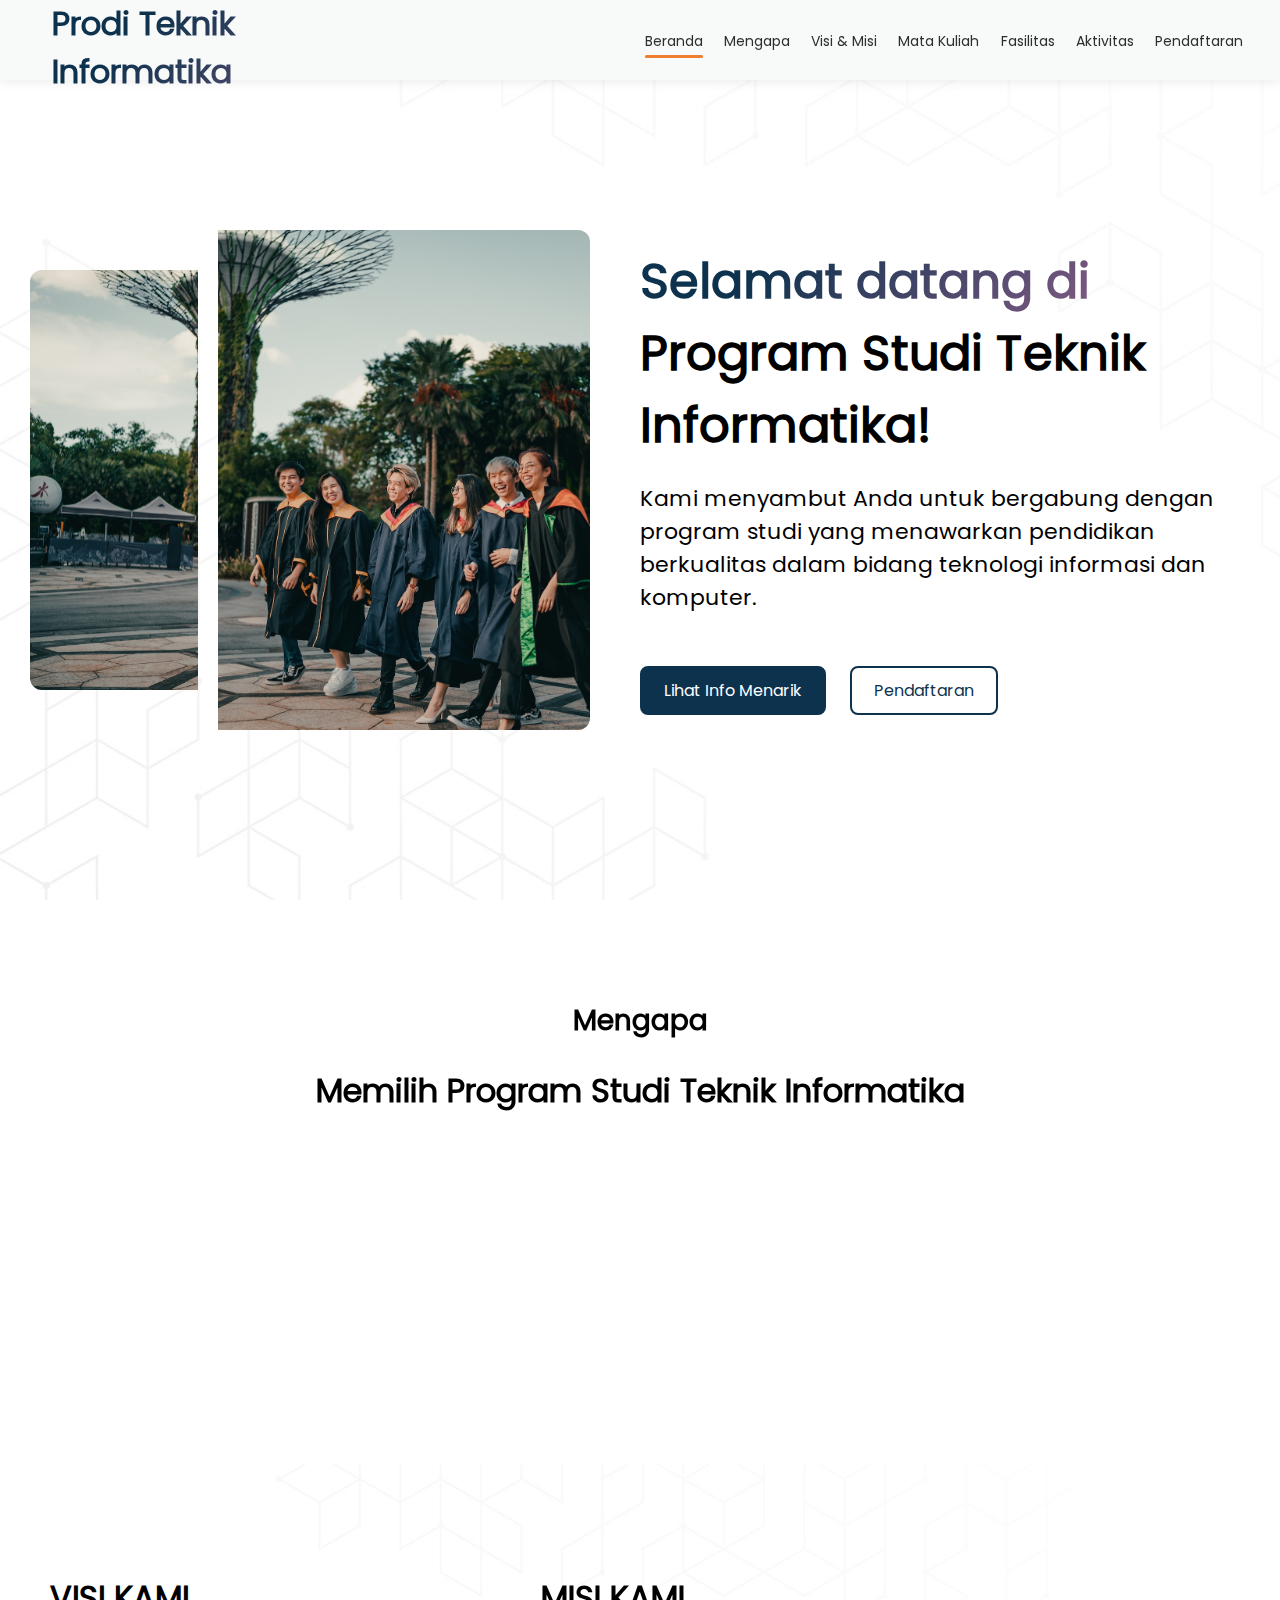
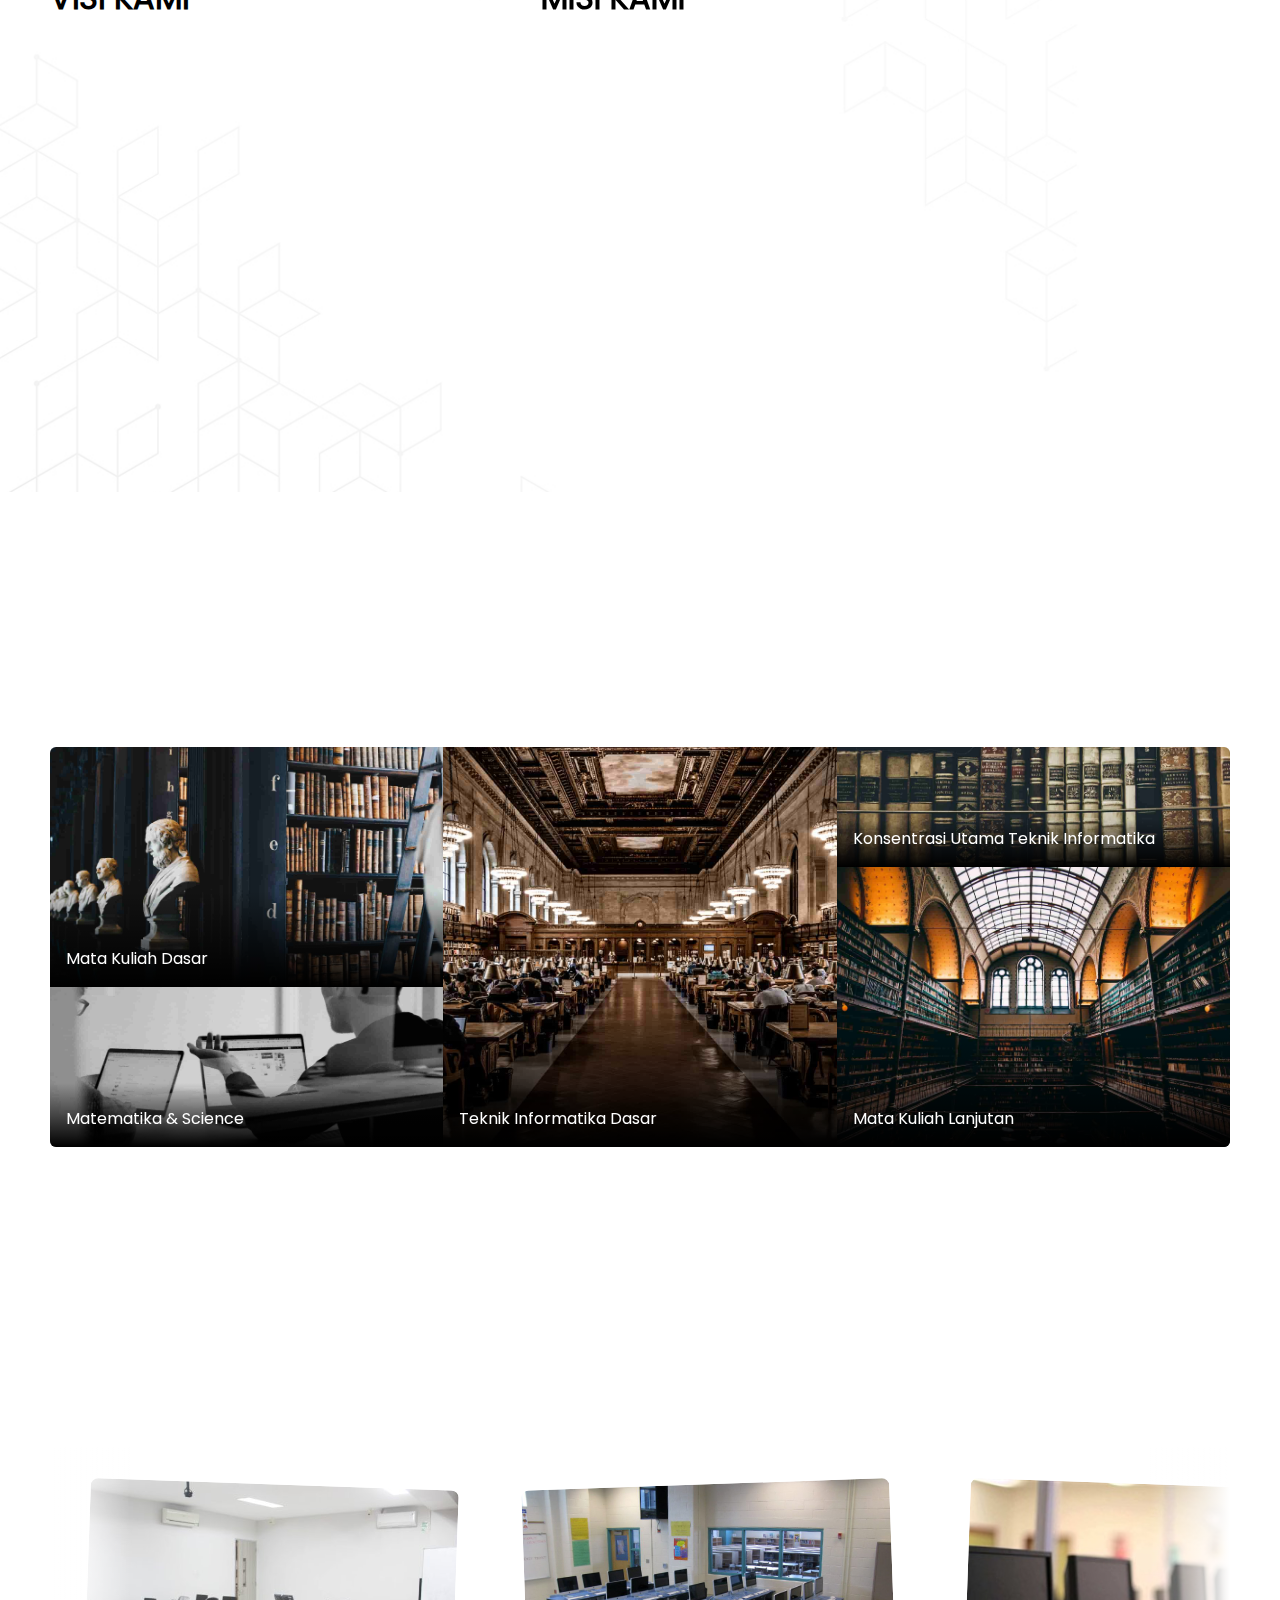
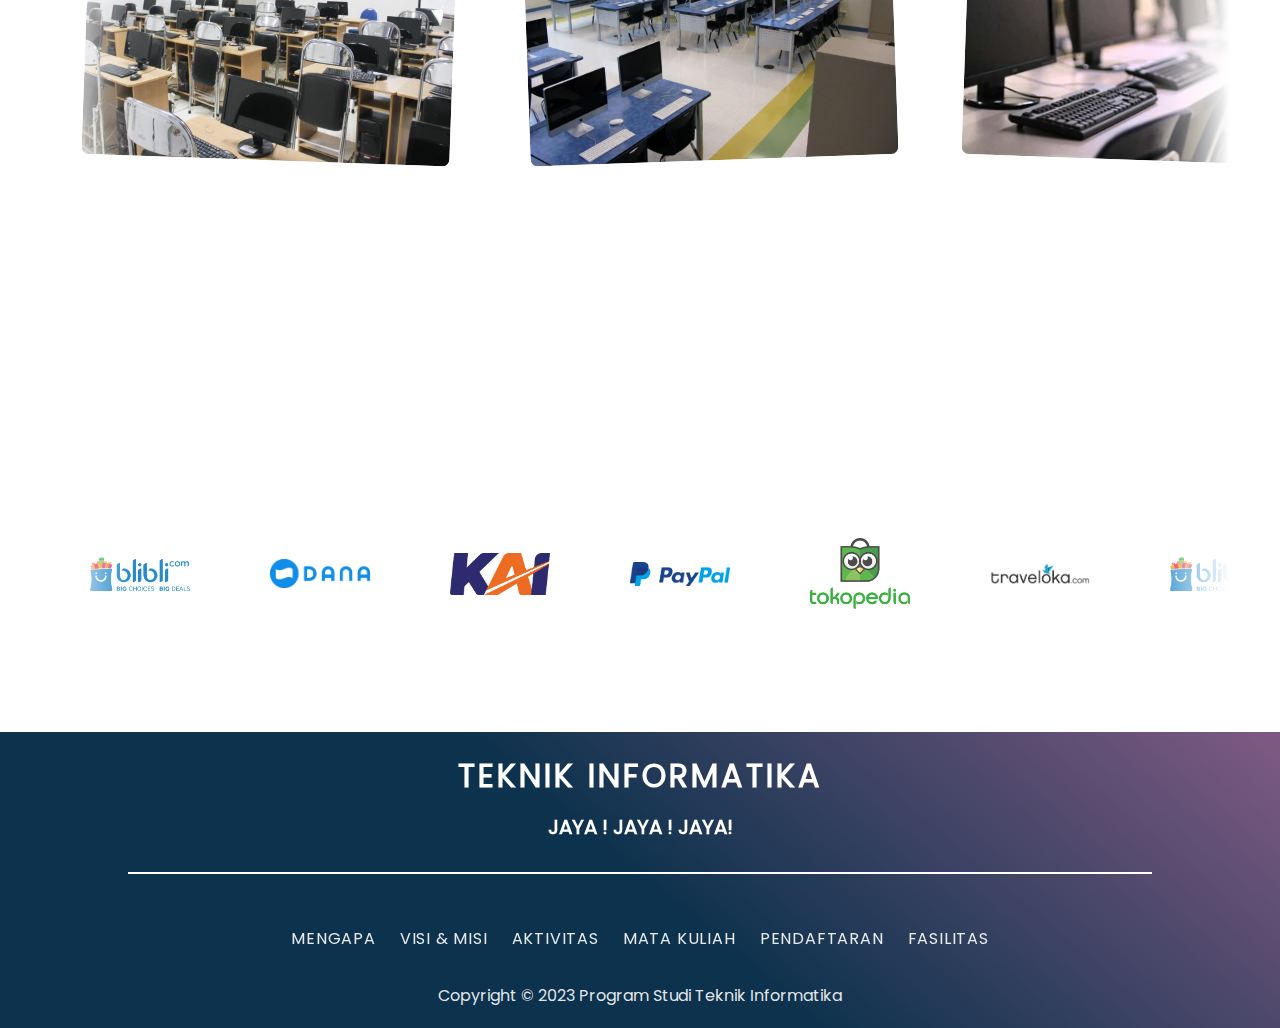
<file: index.html>
<!DOCTYPE html>
<html lang="en">

<head>
  <meta charset="UTF-8" />
  <meta http-equiv="X-UA-Compatible" content="IE=edge" />
  <meta name="viewport" content="width=device-width, initial-scale=1.0" />
  <title>Prodi Teknik Informatika</title>
  <link rel="stylesheet" href="css/style.css" />
  <link rel="stylesheet" href="css/template.css">
  <link rel="icon" href="assets/img/icon.png" type="image/x-icon">
</head>

<body id="toTop">
  <!-- Nav -->
  <nav>
    <div class="logo">
      <h1 class="text-gradient">Prodi Teknik Informatika</h1>
    </div>
    <div class="nav-items">
      <ul>
        <li class="beranda active">
          <a href="#beranda">Beranda</a>
          <span></span>
        </li>
        <li class="mengapa">
          <a href="#mengapa">Mengapa</a>
          <span></span>
        </li>
        <li class="visiMisi">
          <a href="#visiMisi">Visi & Misi</a>
          <span></span>
        </li>
        <li class="mataKuliah">
          <a href="#mataKuliah">Mata Kuliah</a>
          <span></span>
        </li>
        <li class="fasilitas">
          <a href="#fasilitas">Fasilitas</a>
          <span></span>
        </li>
        <li>
          <a href="pages/aktivitas/index.html">Aktivitas</a>
          <span></span>
        </li>
        <li>
          <a href="pages/pendaftaran/index.html">Pendaftaran</a>
          <span></span>
        </li>
      </ul>
      <div class="hamburger-menu">
        <span></span>
        <span></span>
        <span></span>
      </div>
    </div>
  </nav>
  <!-- End Nav -->

  <!-- Beranda -->
  <section class="hero-section" id="beranda">
    <div class="left-content" data-page="beranda">
      <div class="split-image-wrapper">
        <span class="split-image hide-animation-fade-left"></span>
        <span class="split-image hide-animation-fade-right"></span>
        <span class="light-effect"></span>
      </div>
    </div>
    <div class="right-content ">
      <h1 class="hero-title hide-text"> <span class="text-gradient"> Selamat datang di </span> Program
        Studi Teknik Informatika!
      </h1>
      <p class="hero-text hide-text">
        Kami menyambut Anda untuk bergabung dengan program studi yang
        menawarkan pendidikan berkualitas dalam bidang teknologi informasi
        dan komputer.
      </p>
      <div class="btn-group">
        <a href="#visiMisi" class="hero-btn hide-animation-fade-left">Lihat Info Menarik</a>
        <a href="pages/pendaftaran/index.html" class="hero-btn hide-text">
          Pendaftaran
          <span></span>
        </a>
      </div>
    </div>
    <span class="section-page" data-page="beranda"></span>
  </section>
  <!-- End Beranda -->

  <!-- Mengapa -->
  <section class="section-content" id="mengapa">
    <h3 style="font-size: 28px;" class="text-center " data-page="mengapa">Mengapa </h3>
    <br>
    <h1 class="text-center" style="margin-bottom: 20px;">
      Memilih Program Studi Teknik
      Informatika
    </h1>
    <br>
    <div class="card-wrapper">
      <div class="card hide-animation-fade-left">
        <div class="card-header">
          <div class="icon"></div>
          <h1 class="card-title">Peluang Karir yang Menjanjikan</h1>
        </div>
        <div class="card-body">
          <p class="card-text">
            Anda akan memiliki akses ke
            berbagai bidang karir, termasuk pengembangan perangkat lunak,
            analisis data, keamanan siber, pengembangan web, administrasi
            jaringan, dan banyak lagi
          </p>
        </div>
      </div>
      <div class="card hide-animation-fade-left">
        <div class="card-header">
          <div class="icon"></div>
          <h1 class="card-title">Permintaan Industri yang Tinggi</h1>
        </div>
        <div class="card-body">
          <p class="card-text">
            Perkembangan teknologi informasi telah mengubah cara bisnis dan
            organisasi beroperasi. Setiap sektor membutuhkan ahli teknologi
            informasi yang kompeten untuk mengelola sistem Dengan latar
            belakang di Program Studi Teknik Informatika
          </p>
        </div>
      </div>
      <div class="card hide-animation-fade-left">
        <div class="card-header">
          <div class="icon"></div>
          <h1 class="card-title">Fleksibilitas dan Mobilitas Karir</h1>
        </div>
        <div class="card-body">
          <p class="card-text">
            Salah satu kelebihan dari latar belakang Teknik Informatika adalah
            fleksibilitas dan mobilitas karir yang tinggi. Bidang ini
            memberikan Anda keterampilan yang dapat diterapkan di berbagai
            sektor industri
          </p>
        </div>
      </div>
    </div>
    <span class="section-page" data-page="mengapa"></span>
  </section>
  <!-- End Mengapa -->

  <!-- Visi Misi -->
  <section class="section-content bg-enable" id="visiMisi">
    <div class="visi-misi-container">
      <div class="visi-container">
        <h1 class="visi-title" data-page="visiMisi">VISI KAMI</h1>
        <span class="text-gradient title-prodi hide-text">Menjadi program studi</span>
        <p class="visi-desc hide-text">
          Yang memiliki keunggulan pendidikan dan penelitian dalam bidang teknologi informasi yang menghasilkan
          lulusna
          berkualitas serta berperan aktif dalam inovasi dan pengembangan teknologi. Kami bertujuan untuk membentuk
          lulusan yang memiliki pemahaman mendalam tentang fondasi ilmu komputer dan teknologi informasi, serta mampu
          mengaplikasikan pengetahuan dan keterampilan tersebut secara kreatif dan inovatif dalam menghadapi tantangan
          industri yang terus berkembang.
        </p>
      </div>
      <div class="misi-container">
        <h1 class="misi-title">MISI KAMI</h1>
        <div class="misi-pictures hide-animation-fade-right">
          <img src="assets/img/misi/1.jpg" alt="img-misi" class="img-misi">
          <p class="misi-desc">Menyelenggarakan pendidikan tinggi berkualitas di bidang teknik informatika dengan fokus
            pada pemahaman konsep dan penerapan teknologi informasi yang inovatif.</p>
          <div class="btn-misi-wrapper">
            <span class="btn-misi btn-misi-prev">
              < </span>
                <span class="btn-misi btn-misi-next">></span>
          </div>
          <span class="misi-shadow"></span>
        </div>
      </div>
    </div>
    <span class="d-none data-misi" data-desc="Menyelenggarakan pendidikan tinggi berkualitas di bidang teknik informatika
      dengan fokus pada pemahaman konsep dan penerapan teknologi informasi yang inovatif." data-img="1"></span>
    <span class="d-none data-misi"
      data-desc="Menghasilkan lulusan yang memiliki keahlian teknis, pemikiran analitis, keterampilan kolaborasi, dan kemampuan komunikasi yang tinggi."
      data-img="2"></span>
    <span class="d-none data-misi"
      data-desc="Menyelenggarakan penelitian yang berorientasi pada solusi teknologi informasi yang relevan dengan kebutuhan industri dan masyarakat."
      data-img="3"></span>
    <span class="d-none data-misi"
      data-desc="Membangun kerjasama erat dengan industri, lembaga riset, dan komunitas lokal untuk meningkatkan pengalaman belajar dan memfasilitasi kesempatan kerja bagi mahasiswa."
      data-img="4"></span>
    <span class="d-none data-misi"
      data-desc="Menerapkan prinsip etika dan tanggung jawab sosial dalam penggunaan teknologi informasi."
      data-img="5"></span>
    <span class="section-page" data-page="visiMisi"></span>
  </section>
  <!-- End Visi Misi -->

  <!-- Mata Kuliah -->
  <section class="section-content" id="mataKuliah">
    <div class="text-wrapper mb-5">
      <p style="font-size: 42px" class="f-bold text-gradient text text-hidden title-matakuliah hide-text">
        Program Studi Teknik Informatika
      </p>
      <p class="text text-hidden hide-text subtitle-matakuliah">
        Juga menawarkan kurikulum yang komprehensif untuk mempersiapkan mahasiswa dalam menguasai berbagai aspek ilmu
        komputer dan teknologi informasi. Berikut adalah beberapa informasi mengenai mata kuliah
      </p>
    </div>
    <div class="matkul-wrapper-desktop">
      <div class="matkul-box left-box">
        <div class="box-inside top-box">
          <img src="assets/img/matkul/1.jpg" alt="img-matkul">
          <p> Mata Kuliah Dasar</p>
          <span class="bg-shadow"></span>
          <span class="light-effect"></span>
        </div>
        <div class="box-inside bottom-box">
          <img src="assets/img/matkul/2.jpg" alt="img-matkul">
          <p>Matematika & Science</p>
          <span class="bg-shadow"></span>
          <span class="light-effect"></span>
        </div>
      </div>
      <div class="matkul-box middle-box">
        <div class="box-inside center-box">
          <img src="assets/img/matkul/3.jpg" alt="img-matkul">
          <p>Teknik Informatika Dasar</p>
          <span class="bg-shadow"></span>
          <span class="light-effect"></span>
        </div>
      </div>
      <div class="matkul-box right-box">
        <div class="box-inside top-box">
          <img src="assets/img/matkul/4.jpg" alt="img-matkul">
          <p>Konsentrasi Utama Teknik Informatika</p>
          <span class="bg-shadow"></span>
          <span class="light-effect"></span>
        </div>
        <div class="box-inside bottom-box">
          <img src="assets/img/matkul/5.jpg" alt="img-matkul">
          <p>Mata Kuliah Lanjutan</p>
          <span class="bg-shadow"></span>
          <span class="light-effect"></span>
        </div>
      </div>
    </div>

    <div class="matkul-wrapper-tablet">
      <img src="assets/img/matkul/1.jpg" class="img-matkul-tablet">
      <p class="desc-matkul-tablet">Mata Kuliah Dasar</p>
      <span class="bg-shadow"></span>
      <div class="btn-matkul-wrapper">
        <button class="btn-matkul btn-prev-matkul">
          < </button>
            <button class="btn-matkul btn-next-matkul">></button>
      </div>
    </div>

    <span class="d-none data-matkul" data-title="Mata Kuliah Dasar" data-img="1"></span>
    <span class="d-none data-matkul" data-title="Matematika & Science" data-img="2"></span>
    <span class="d-none data-matkul" data-title="Teknik Informatika Dasar" data-img="3"></span>
    <span class="d-none data-matkul" data-title="Konsentrasi Utama Teknik Informatika" data-img="4"></span>
    <span class="d-none data-matkul" data-title="Mata Kuliah Lanjutan" data-img="5"></span>
    <span class="section-page" data-page="mataKuliah"></span>
  </section>
  <!-- End Mata Kuliah -->

  <!-- Fasilitas -->
  <section class="section-content" id="fasilitas">
    <h1 class="text-gradient hide-text title-fasilitas" style=" font-size: 32px">
      Fasilitas yang tersedia
    </h1>
    <p class="mb-5 hide-text fasilitas-subtitle" style="font-size: 20px">
      Kami juga menyediakan fasilitas modern dan laboratorium komputer yang
      lengkap untuk mendukung pembelajaran, praktikum, dan penelitian
      mahasiswa.
    </p>
    <div class="carousel">
      <div class="slide">
        <div class="slide-item">
          <img src="assets/img/fasilitas/1.jpg" alt="Lab-1" class="img-caraousel" />
          <span></span>
        </div>
        <div class="slide-item">
          <img src="assets/img/fasilitas/2.jpg" alt="Lab-1" class="img-caraousel" />
          <span></span>
        </div>
        <div class="slide-item">
          <img src="assets/img/fasilitas/3.jpg" alt="Lab-1" class="img-caraousel" />
          <span></span>
        </div>
        <div class="slide-item">
          <img src="assets/img/fasilitas/4.jpg" alt="Lab-1" class="img-caraousel" />
          <span></span>
        </div>
        <div class="slide-item">
          <img src="assets/img/fasilitas/5.jpg" alt="Lab-1" class="img-caraousel" />
          <span></span>
        </div>
        <div class="slide-item">
          <img src="assets/img/fasilitas/6.jpg" alt="Lab-1" class="img-caraousel" />
          <span></span>
        </div>
        <div class="slide-item">
          <img src="assets/img/fasilitas/7.jpg" alt="Lab-1" class="img-caraousel" />
          <span></span>
        </div>
      </div>
      <div class="slide">
        <div class="slide-item">
          <img src="assets/img/fasilitas/1.jpg" alt="Lab-1" class="img-caraousel" />
          <span></span>
        </div>
        <div class="slide-item">
          <img src="assets/img/fasilitas/2.jpg" alt="Lab-1" class="img-caraousel" />
          <span></span>
        </div>
        <div class="slide-item">
          <img src="assets/img/fasilitas/3.jpg" alt="Lab-1" class="img-caraousel" />
          <span></span>
        </div>
        <div class="slide-item">
          <img src="assets/img/fasilitas/4.jpg" alt="Lab-1" class="img-caraousel" />
          <span></span>
        </div>
        <div class="slide-item">
          <img src="assets/img/fasilitas/5.jpg" alt="Lab-1" class="img-caraousel" />
          <span></span>
        </div>
        <div class="slide-item">
          <img src="assets/img/fasilitas/6.jpg" alt="Lab-1" class="img-caraousel" />
          <span></span>
        </div>
        <div class="slide-item">
          <img src="assets/img/fasilitas/7.jpg" alt="Lab-1" class="img-caraousel" />
          <span></span>
        </div>
      </div>
    </div>
    <span class="section-page" data-page="fasilitas"></span>
  </section>
  <!-- End Fasilitas -->

  <!-- Kolaborasi startup -->
  <section class="section-content mb-5">
    <h1 class=" mb-2 text-gradient text hide-text title-startup" style="font-size: 34px">
      Program Studi Teknik Informatika
    </h1>
    <p class=" text hide-text mb-5 subtitle-startup">
      Juga menjalin kerja sama dengan berbagai startup yang beroperasi di
      bidang teknologi informasi, Beberapa contoh startup yang mungkin
      menjalin kerja sama dengan Program Studi Teknik Informatika antara lain
    </p>
    <div class="caraousel-startup">
      <div class="slide-startup">
        <img src="assets/img/startup/blibli_1.webp" alt="blibli" class="startup-img" />
        <img src="assets/img/startup/dana.webp" alt="blibli" class="startup-img" />
        <img src="assets/img/startup/kai.webp" alt="blibli" class="startup-img" />
        <img src="assets/img/startup/paypal.webp" alt="blibli" class="startup-img" />
        <img src="assets/img/startup/tokped.webp" alt="blibli" class="startup-img" />
        <img src="assets/img/startup/traveloka.webp" alt="blibli" class="startup-img" />
      </div>
      <div class="slide-startup">
        <img src="assets/img/startup/blibli_1.webp" alt="blibli" class="startup-img" />
        <img src="assets/img/startup/dana.webp" alt="blibli" class="startup-img" />
        <img src="assets/img/startup/kai.webp" alt="blibli" class="startup-img" />
        <img src="assets/img/startup/paypal.webp" alt="blibli" class="startup-img" />
        <img src="assets/img/startup/tokped.webp" alt="blibli" class="startup-img" />
        <img src="assets/img/startup/traveloka.webp" alt="blibli" class="startup-img" />
      </div>
      <div class="slide-startup">
        <img src="assets/img/startup/blibli_1.webp" alt="blibli" class="startup-img" />
        <img src="assets/img/startup/dana.webp" alt="blibli" class="startup-img" />
        <img src="assets/img/startup/kai.webp" alt="blibli" class="startup-img" />
        <img src="assets/img/startup/paypal.webp" alt="blibli" class="startup-img" />
        <img src="assets/img/startup/tokped.webp" alt="blibli" class="startup-img" />
        <img src="assets/img/startup/traveloka.webp" alt="blibli" class="startup-img" />
      </div>
    </div>
  </section>
  <!-- End Kolaborasi startup -->

  <!-- Footer -->
  <footer>
    <div class="top-container ">
      <h1 class="title-footer">TEKNIK INFORMATIKA</h1>
      <h1 class="subtitle-footer">JAYA ! JAYA ! JAYA!</h1>
    </div>
    <div class="bottom-container">
      <div class="list-nav-footer">
        <a href="#mengapa">
          <p>MENGAPA</p>
          <span></span>
        </a>
        <a href="#visiMisi">
          <p>VISI & MISI</p>
          <span></span>
        </a>
        <a href="pages/aktivitas/index.html">
          <p>AKTIVITAS</p>
          <span></span>
        </a>
        <a href="#mataKuliah">
          <p>MATA KULIAH</p>
          <span></span>
        </a>
        <a href="pages/pendaftaran/index.html">
          <p>PENDAFTARAN</p>
          <span></span>
        </a>
        <a href="#fasilitas">
          <p>FASILITAS</p>
          <span></span>
        </a>
      </div>
      <p class="copyright">Copyright © 2023 Program Studi Teknik Informatika</p>
    </div>
  </footer>
  <!-- End Footer -->

  <a href="#toTop" class="scrool-top">
    <img class="top-icon" src="assets/icons/arrow-up.png">
  </a>
  <script src="js/script.js"></script>
</body>

</html>
</file>
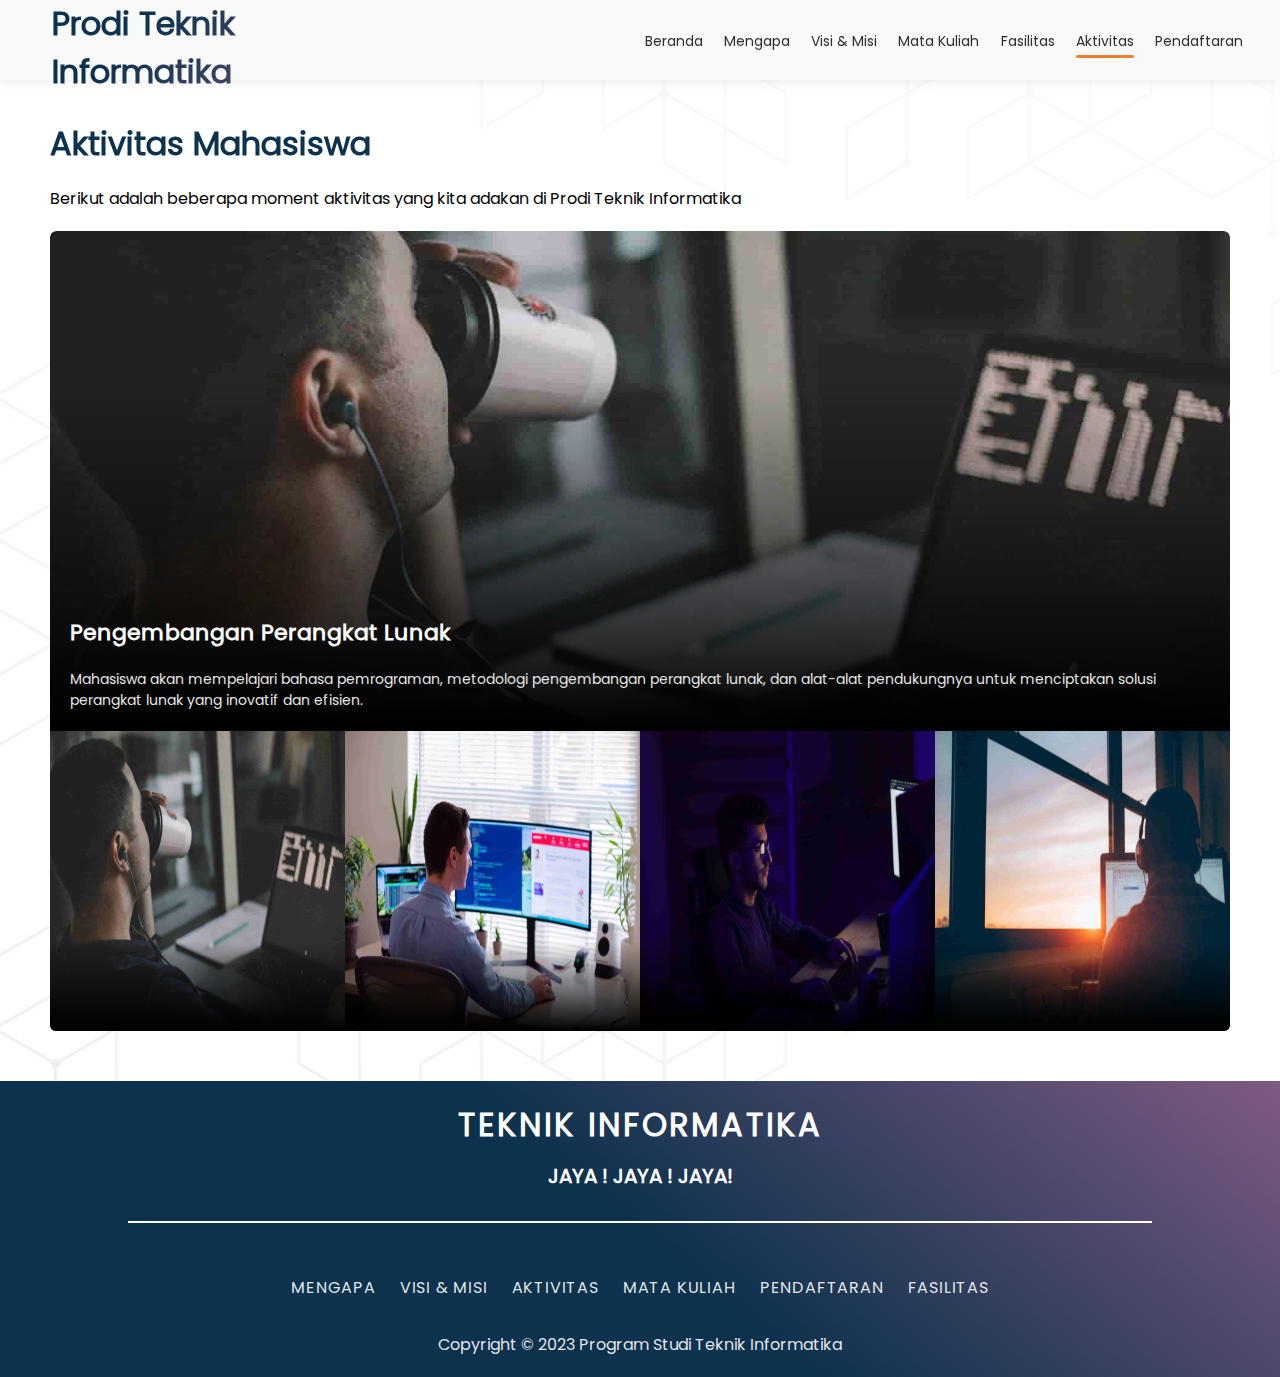
<file: pages/aktivitas/index.html>
<!DOCTYPE html>
<html lang="en">

<head>
    <meta charset="UTF-8">
    <meta name="viewport" content="width=device-width, initial-scale=1.0">
    <title>Aktivitas Mahasiswa</title>
    <link rel="stylesheet" href="../../css/style.css">
    <link rel="stylesheet" href="../../css/template.css">
    <link rel="icon" href="../../assets/img/icon.png" type="image/x-icon">
</head>

<body>
    <!-- Nav -->
    <nav>
        <div class="logo">
            <h1 class="text-gradient">Prodi Teknik Informatika</h1>
        </div>
        <div class="nav-items">
            <ul>
                <li class="beranda">
                    <a href="../../index.html#beranda">Beranda</a>
                    <span></span>
                </li>
                <li class="mengapa">
                    <a href="../../index.html#mengapa">Mengapa</a>
                    <span></span>
                </li>
                <li class="visiMisi">
                    <a href="../../index.html#visiMisi">Visi & Misi</a>
                    <span></span>
                </li>
                <li class="mataKuliah">
                    <a href="../../index.html#mataKuliah">Mata Kuliah</a>
                    <span></span>
                </li>
                <li class="fasilitas">
                    <a href="../../index.html#fasilitas">Fasilitas</a>
                    <span></span>
                </li>
                <li class="active">
                    <a href="#">Aktivitas</a>
                    <span></span>
                </li>
                <li>
                    <a href="../pendaftaran/index.html">Pendaftaran</a>
                    <span></span>
                </li>
            </ul>
            <div class="hamburger-menu">
                <span></span>
                <span></span>
                <span></span>
            </div>
        </div>
    </nav>
    <!-- End Nav -->
    <div class="section-content bg-enable">
        <h1 class="text-gradient mb-3 const_title-aktifitas hide-animation-fade-left" style="margin-top: 20px;">
            Aktivitas Mahasiswa</h1>
        <p class="mb-3 const_desc-aktifitas hide-animation-fade-left" style="margin-bottom: 20px;">Berikut adalah
            beberapa moment aktivitas yang
            kita adakan di Prodi
            Teknik Informatika</p>
        <div class="image-container hide-text">
            <div class="selected-image-wrapper">
                <img class="selected-image" src="../../assets/img/aktivitas/1.jpg" alt="img-active">
                <p class="title-aktifitas">Pengembangan Perangkat Lunak</p>
                <p class="desc-aktifitas">Mahasiswa akan mempelajari bahasa pemrograman, metodologi pengembangan
                    perangkat lunak, dan alat-alat pendukungnya untuk menciptakan solusi perangkat lunak yang inovatif
                    dan efisien.</p>
                <span class="bg-shadow"></span>
                <div class="btn-aktifitas-wrapper">
                    <div class="btn-aktifitas btn-prev-aktifitas">
                        < </div>
                            <div class="btn-aktifitas btn-next-aktifitas"> > </div>
                    </div>
                </div>
                <div class="images-wrapper">
                    <div class="box-image data-aktivitas" data-img="1" data-title="Pengembangan Perangkat Lunak"
                        data-desc=" Mahasiswa akan mempelajari bahasa pemrograman, metodologi pengembangan perangkat lunak, dan alat-alat pendukungnya untuk menciptakan solusi perangkat lunak yang inovatif dan efisien.">
                        <img src="../../assets/img/aktivitas/1.jpg" alt="img">
                        <span class="bg-shadow"></span>
                        <span class="light-effect"></span>
                    </div>
                    <div class="box-image data-aktivitas" data-img="2" data-title="Desain dan Analisis Sistem"
                        data-desc="Proses ini melibatkan pemodelan, analisis, dan desain sistem informasi yang kompleks. Mahasiswa akan mempelajari metode dan teknik untuk merancang sistem yang memenuhi kebutuhan pengguna dan organisasi.">
                        <img src="../../assets/img/aktivitas/2.jpg" alt="img">
                        <span class="bg-shadow"></span>
                        <span class="light-effect"></span>
                    </div>
                    <div class="box-image data-aktivitas" data-img="3" data-title="Basis Data"
                        data-desc="Aktivitas ini melibatkan perancangan, implementasi, dan pemeliharaan basis data. Mahasiswa akan mempelajari model data, bahasa pemrograman basis data, dan teknik pengelolaan data untuk mendukung aplikasi perangkat lunak.">
                        <img src="../../assets/img/aktivitas/3.jpg" alt="img">
                        <span class="bg-shadow"></span>
                        <span class="light-effect"></span>
                    </div>
                    <div class="box-image data-aktivitas" data-img="4" data-title="Pengembangan Aplikasi Web"
                        data-desc="Aktivitas ini melibatkan desain, pengembangan, dan implementasi aplikasi web. Mahasiswa akan mempelajari bahasa pemrograman web, teknologi pengembangan web, dan desain antarmuka pengguna.">
                        <img src="../../assets/img/aktivitas/4.jpg" alt="img">
                        <span class="bg-shadow"></span>
                        <span class="light-effect"></span>
                    </div>
                </div>
            </div>
        </div>
    </div>
    <footer>
        <div class="top-container ">
            <h1 class="title-footer">TEKNIK INFORMATIKA</h1>
            <h1 class="subtitle-footer">JAYA ! JAYA ! JAYA!</h1>
        </div>
        <div class="bottom-container">
            <div class="list-nav-footer">
                <a href="../../index.html#mengapa">
                    <p>MENGAPA</p>
                    <span></span>
                </a>
                <a href="../../index.html#visiMisi">
                    <p>VISI & MISI</p>
                    <span></span>
                </a>
                <a href="#">
                    <p>AKTIVITAS</p>
                    <span></span>
                </a>
                <a href="../../index.html#mataKuliah">
                    <p>MATA KULIAH</p>
                    <span></span>
                </a>
                <a href="../pendaftaran/index.html">
                    <p>PENDAFTARAN</p>
                    <span></span>
                </a>
                <a href="../../index.html#fasilitas">
                    <p>FASILITAS</p>
                    <span></span>
                </a>
            </div>
            <p class="copyright">Copyright © 2023 Program Studi Teknik Informatika</p>
        </div>
    </footer>
    <script src="../../js/script.js"></script>
</body>

</html>
</file>
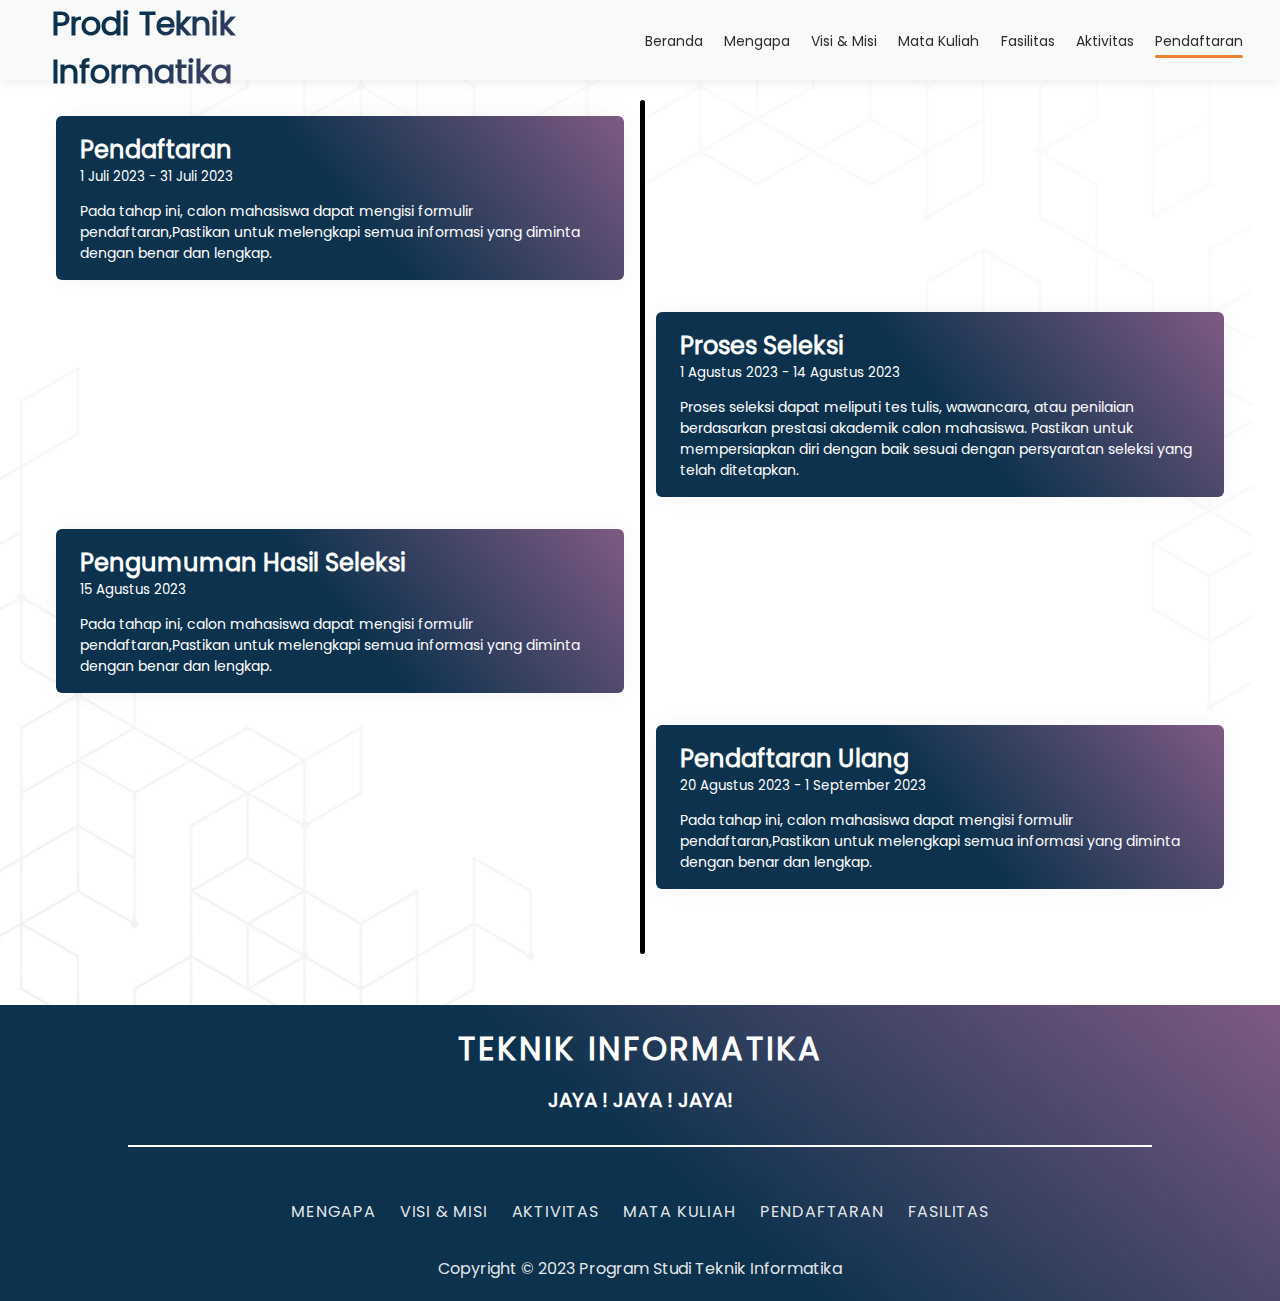
<file: pages/pendaftaran/index.html>
<!DOCTYPE html>
<html lang="en">

<head>
    <meta charset="UTF-8">
    <meta http-equiv="X-UA-Compatible" content="IE=edge">
    <meta name="viewport" content="width=device-width, initial-scale=1.0">
    <title>Pendaftaran</title>
    <link rel="stylesheet" href="../../css/style.css">
    <link rel="stylesheet" href="../../css/template.css">
    <link rel="icon" href="../../assets/img/icon.png" type="image/x-icon">
</head>

<body>
    <nav>
        <div class="logo">
            <h1 class="text-gradient">Prodi Teknik Informatika</h1>
        </div>
        <div class="nav-items">
            <ul>
                <li>
                    <a href="../../index.html#beranda">Beranda</a>
                    <span></span>
                </li>
                <li>
                    <a href="../../index.html#mengapa">Mengapa</a>
                    <span></span>
                </li>
                <li>
                    <a href="../../index.html#visiMisi">Visi & Misi</a>
                    <span></span>
                </li>
                <li>
                    <a href="../../index.html#mataKuliah">Mata Kuliah</a>
                    <span></span>
                </li>
                <li>
                    <a href="../../index.html#fasilitas">Fasilitas</a>
                    <span></span>
                </li>
                <li>
                    <a href="../aktivitas/index.html">Aktivitas</a>
                    <span></span>
                </li>
                <li class="active">
                    <a href="#">Pendaftaran</a>
                    <span></span>
                </li>
            </ul>
            <div class="hamburger-menu">
                <span></span>
                <span></span>
                <span></span>
            </div>
        </div>
    </nav>
    <div class="container-pendaftaran">
        <div class="time-line">
            <div class="container left-content hide-animation-fade-left">
                <div class="text-box">
                    <h2>Pendaftaran</h2>
                    <small style="margin-bottom: 14px; display: block;">1 Juli 2023 - 31 Juli 2023</small>
                    <p> Pada tahap ini, calon mahasiswa dapat mengisi formulir pendaftaran,Pastikan untuk melengkapi
                        semua
                        informasi yang diminta dengan benar dan lengkap.</p>
                </div>
            </div>
            <div class="container right-content hide-animation-fade-right">
                <div class="text-box">
                    <h2>Proses Seleksi</h2>
                    <small style="margin-bottom: 14px; display: block;">1 Agustus 2023 - 14 Agustus 2023</small>
                    <p> Proses seleksi dapat meliputi tes tulis, wawancara, atau penilaian berdasarkan prestasi akademik
                        calon mahasiswa. Pastikan untuk mempersiapkan diri dengan baik sesuai dengan persyaratan seleksi
                        yang telah ditetapkan.</p>
                </div>
            </div>
            <div class="container left-content hide-animation-fade-left">
                <div class="text-box">
                    <h2>Pengumuman Hasil Seleksi</h2>
                    <small style="margin-bottom: 14px; display: block;">15 Agustus 2023</small>
                    <p> Pada tahap ini, calon mahasiswa dapat mengisi formulir pendaftaran,Pastikan untuk melengkapi
                        semua
                        informasi yang diminta dengan benar dan lengkap.</p>
                </div>
            </div>
            <div class="container right-content hide-animation-fade-right">
                <div class="text-box">
                    <h2>Pendaftaran Ulang</h2>
                    <small style="margin-bottom: 14px; display: block;">20 Agustus 2023 - 1 September 2023</small>
                    <p> Pada tahap ini, calon mahasiswa dapat mengisi formulir pendaftaran,Pastikan untuk melengkapi
                        semua
                        informasi yang diminta dengan benar dan lengkap.</p>
                </div>
            </div>
        </div>
    </div>
    <footer>
        <div class="top-container ">
            <h1 class="title-footer">TEKNIK INFORMATIKA</h1>
            <h1 class="subtitle-footer">JAYA ! JAYA ! JAYA!</h1>
        </div>
        <div class="bottom-container">
            <div class="list-nav-footer">
                <a href="../../index.html#mengapa">
                    <p>MENGAPA</p>
                    <span></span>
                </a>
                <a href="../../index.html#visiMisi">
                    <p>VISI & MISI</p>
                    <span></span>
                </a>
                <a href="../aktivitas/index.html">
                    <p>AKTIVITAS</p>
                    <span></span>
                </a>
                <a href="../../index.html#mataKuliah">
                    <p>MATA KULIAH</p>
                    <span></span>
                </a>
                <a href="#">
                    <p>PENDAFTARAN</p>
                    <span></span>
                </a>
                <a href="../../index.html#fasilitas">
                    <p>FASILITAS</p>
                    <span></span>
                </a>
            </div>
            <p class="copyright">Copyright © 2023 Program Studi Teknik Informatika</p>
        </div>
    </footer>
    <script src="../../js/script.js"></script>
</body>

</html>
</file>
<file: css/style.css>
@font-face {
    font-family: "Poppins";
    src: url("../assets/fonts/Poppins-Regular.ttf") format("truetype");
}

@font-face {
    font-family: "Calibri";
    src: url("../assets/fonts/calibri-regular.ttf") format("truetype");
}

:root {
    --orange: #EF7E31;
    --blue: #0d324d;
    --white: #F8F9F9;
    --gray: #F2EEEC;
    --black: #2e2e2e;
    --purple: #7f5a83;
    --gray-800: rgb(100, 100, 100);
    --snow: rgb(247, 247, 247);
    --shadow: rgba(0, 0, 0, 0.05);
}

* {
    margin: 0;
    padding: 0;
    box-sizing: border-box;
    font-family: 'Poppins', sans-serif;
    /* outline: 1px solid red; */
    /* font-family: "Calibri"; */
    scroll-behavior: smooth;
    /* -webkit-user-select: none;
    -ms-user-select: none;
    user-select: none; */
    /* outline: 1px solid red; */
}

html {
    overflow-x: hidden !important;
}

.hamburger-menu {
    display: none;
}

.btn-group {
    display: flex;
    gap: 24px;
    flex-wrap: wrap;
}

nav {
    width: 100%;
    height: 80px;
    background: var(--white);
    display: flex;
    box-shadow: 0px 0px 12px rgba(0, 0, 0, .1);
    position: fixed;
    z-index: 99;
    justify-content: space-between;
    padding: 0px 32px;
}

nav .logo {
    width: 30%;
    display: flex;
    flex-wrap: wrap;
    align-items: center;
    padding-left: 20px;
}

nav .nav-items {
    width: 50%;
}

.nav-items ul {
    height: 100%;
    display: flex;
    justify-content: space-around;
    align-items: center;
    list-style: none;
    gap: 12px;
}

.nav-items ul li {
    position: relative;
}

.nav-items ul li a {
    text-decoration: none;
    position: relative;
    color: var(--black);
    font-size: 14px;
}

.nav-items ul li.active span {
    width: 100%;
}

.nav-items ul li span {
    position: absolute;
    left: 0;
    bottom: -5px;
    width: 0%;
    height: 3px;
    background: var(--orange);
    transition: .3s;
    border-radius: 5px;
}

.nav-items ul li:hover span {
    width: 100%;
}

.nav-items ul li a:hover::after {
    width: 100%;
}

.nav-items ul.active li a:hover::after {
    width: 100%;
}

.hero-section {
    width: 100%;
    padding: 80px 20px 20px 20px;
    display: flex;
    flex-wrap: wrap;
    background: url('../assets/img/bg.jpg');
    background-size: cover;
    position: relative;
}

.left-content {
    min-width: 200px;
    display: flex;
    flex: 1;
    justify-content: center;
    align-items: center;
}

.split-image-wrapper {
    width: 100%;
    display: flex;
    position: relative;
    align-items: center;
    justify-content: center;
    overflow: hidden;
}

.split-image-wrapper .split-image {
    height: 500px;
    background: url("../assets/img/graduated.jpg");
    background-size: cover;
    margin: 0 10px;
}

.split-image-wrapper .split-image:nth-child(1) {
    width: 180px;
    height: 420px;
    border-radius: 12px 0 0 12px;
}

.split-image-wrapper .split-image:nth-child(2) {
    width: 400px;
    background-position-x: -210px;
    border-radius: 0 12px 12px 0;
}

.split-image-wrapper .light-effect {
    width: 200px;
    height: 100%;
    background: rgba(255, 255, 255, .1);
    position: absolute;
    left: -100%;
    top: 0;
    transform: skewX(-10deg);
    transition: 1s;
}

.split-image-wrapper:hover .light-effect {
    animation: cardHover 1s forwards;
    animation-iteration-count: 1;
}

.right-content {
    min-width: 200px;
    flex: 1;
    display: flex;
    flex-direction: column;
    gap: 20px;
    justify-content: flex-start;
    justify-content: center;
    padding: 40px;
}

.right-content .hero-title {
    font-size: 48px;
}

.right-content .hero-text {
    font-size: 22px;
    margin-bottom: 32px;
    transition-delay: 200ms;
}

.hero-btn {
    border: 2px solid var(--blue);
    text-decoration: none;
    color: var(--blue);
    padding: 10px 22px;
    border-radius: 8px;
    position: relative;
    transition: .3s;
    overflow: hidden;
}

.hero-btn:nth-child(1) {
    background: var(--blue);
    color: white;
}

.hero-btn:nth-child(2) span {
    position: absolute;
    width: 50%;
    height: 150%;
    top: 0;
    left: -100%;
    transform: skewX(-10deg);
    transition: .5s;
}

.hero-btn:nth-child(2):hover span {
    width: 300%;
    z-index: -1;
    background: var(--blue);
}

.hero-btn:nth-child(2):hover {
    color: white !important;
    z-index: 1;
}


.section-content {
    padding: 100px 50px 50px 50px;
    position: relative;
}

.section-page {
    width: 100%;
    height: 2px;
    position: absolute;
    top: 50%;
    left: 0;
    transform: translateY(-50%);
}

.bg-enable {
    background: url("../assets/img/bg.jpg");
    background-size: cover;
}

.card-wrapper {
    width: 100%;
    display: flex;
    flex-wrap: wrap;
    gap: 20px;
}

.card-wrapper .card {
    flex: 1;
    min-width: 200px;
    border-radius: 5px;
    display: flex;
    flex-direction: column;
    padding: 20px;
    background-color: white;
    box-shadow: 0px 0px 12px rgba(0, 0, 0, .1);
    position: relative;
    overflow: hidden;
    padding-bottom: 32px;
}

.card-wrapper .card:nth-child(2) {
    transition-delay: 200ms;
    transition-property: opacity, transform;
}

.card-wrapper .card:nth-child(3) {
    transition-delay: 400ms;
    transition-property: opacity, transform;
}

.card-wrapper .card .card-header {
    margin-bottom: 32px;
    font-size: 12px;
    height: 20%;
    display: flex;
    justify-content: center;
    align-items: center;
}

.card-wrapper .card .card-body {
    text-align: center;
    font-size: 13px;
    height: 50%;
}

.card .circle-blur {
    position: absolute;
    width: 200px;
    height: 200px;
    filter: blur(100px);
    top: -100px;
    right: -100px;
    background-color: var(--blue);
    z-index: -1;
    border-radius: 50%;
    opacity: 0;
}

.card:hover {
    box-shadow: inset 0px 0px 12px rgba(0, 0, 0, .1);
}

.visi-misi-container {
    display: flex;
    flex-wrap: wrap;
    gap: 32px;
}

.visi-misi-container .visi-container {
    min-width: 200px;
    flex: 2;
    padding: 10px 0 0 0;
    display: flex;
    justify-content: flex-start;
    flex-direction: column;
}

.visi-container .title-prodi {
    font-size: 28px;
    text-transform: uppercase;
    font-weight: bold;
    margin-bottom: 20px;
}

.visi-container .visi-title {
    margin-bottom: 20px;
}

.visi-container .visi-desc {
    font-size: 15px;
    letter-spacing: 1px;
}

.visi-misi-container .misi-container {
    min-width: 200px;
    flex: 3;
    padding: 10px 0 0 0;
    border-radius: 6px;
    overflow: hidden;
}

.misi-container .misi-title {
    margin-bottom: 20px;
}

.misi-container .misi-pictures {
    width: 100%;
    height: 400px;
    position: relative;
    display: flex;
    align-items: flex-end;
    padding: 20px 10px 20px 10px;
}

.misi-pictures img {
    width: 100%;
    position: absolute;
    height: 100%;
    top: 0;
    left: 0;
    object-fit: cover;
    border-radius: 6px;
}

.misi-container .misi-shadow {
    height: 80%;
    width: 100%;
    background: linear-gradient(to top, rgba(0, 0, 0), rgba(0, 0, 0, .5), transparent);
    z-index: 2;
    position: absolute;
    bottom: 0;
    left: 0;
}

.misi-pictures .misi-desc {
    z-index: 3;
    color: rgba(255, 255, 255, .9);
    font-size: 16px;
}

.misi-container .btn-misi-wrapper {
    width: 100px;
    z-index: 10;
    display: flex;
    position: absolute;
    top: 10px;
    right: 10px;
    justify-content: space-between;
}

.btn-misi {
    width: 42px;
    height: 42px;
    display: flex;
    justify-content: center;
    align-items: center;
    border-radius: 50%;
    font-weight: bold;
    background: rgba(255, 255, 255, .9);
    color: black;
}

.btn-misi:hover {
    cursor: pointer;
}

.matkul-wrapper-desktop {
    width: 100%;
    display: flex;
    flex-wrap: wrap;
    border-radius: 6px;
    overflow: hidden;
}

.matkul-wrapper-desktop .matkul-box {
    min-width: 250px;
    flex: 1;
}

.matkul-wrapper-desktop .left-box {
    display: flex;
    flex-wrap: wrap;
    height: 400px;
}

.matkul-wrapper-desktop img {
    width: 100%;
    height: 100%;
    position: absolute;
    top: 0;
    left: 0;
    object-fit: cover;
    transition: .3s;
    transform: scale(1.1);
}

.matkul-wrapper-desktop .box-inside:hover img {
    transform: scale(1);
    cursor: pointer;
}

.matkul-wrapper-desktop .box-inside {
    position: relative;
    overflow: hidden;
    display: flex;
    padding: 16px;
    align-items: flex-end;
}

.matkul-wrapper-desktop .left-box .top-box {
    width: 100%;
    height: 60%;
}

.matkul-wrapper-desktop .left-box .bottom-box {
    width: 100%;
    height: 40%;
}

.matkul-wrapper-desktop .middle-box {
    width: 100%;
    height: 400px;
    position: relative;
    background-color: red;
}

.matkul-wrapper-desktop .middle-box .center-box {
    height: 100%;
}

.matkul-wrapper-desktop .right-box {
    width: 100%;
    height: 400px;
    display: flex;
    flex-wrap: wrap;
}

.matkul-wrapper-desktop .right-box .top-box {
    width: 100%;
    height: 30%;
}

.matkul-wrapper-desktop .right-box .bottom-box {
    width: 100%;
    height: 70%;
}


.matkul-wrapper-desktop .left-content .top-pic {
    width: 100%;
    height: 70%;
}

.matkul-wrapper-desktop .left-content .bottom-pic {
    width: 100%;
    height: 30%;
}

.matkul-wrapper-desktop .bg-shadow {
    width: 100%;
    height: 40%;
    position: absolute;
    z-index: 2;
    bottom: 0;
    left: 0;
    background: linear-gradient(to top, rgba(0, 0, 0, 1), rgba(0, 0, 0, .5), transparent);
}

.matkul-wrapper-desktop p {
    z-index: 3;
    color: white;
    position: relative;
}

.matkul-wrapper-desktop .light-effect {
    width: 200px;
    height: 100%;
    position: absolute;
    top: 0;
    left: -100%;
    background-color: rgba(255, 255, 255, .1);
    z-index: 2;
    transition: .5s;
    transform: skewX(-10deg);
}

.box-inside:hover .light-effect {
    animation: cardHover 1s forwards;
    animation-iteration-count: 1;
}

.matkul-wrapper-tablet {
    display: none;
}

.carousel {
    width: 100%;
    position: relative;
    display: flex;
    overflow: hidden;
    padding: 25px 0;
}

.carousel::before {
    content: "";
    position: absolute;
    width: 80px;
    height: 100%;
    top: 0;
    left: 0;
    background: linear-gradient(to right, white, rgba(255, 255, 255, 0));
    z-index: 2;
}

.carousel::after {
    content: "";
    position: absolute;
    width: 80px;
    height: 100%;
    top: 0;
    right: 0;
    background: linear-gradient(to left, white, rgba(255, 255, 255, .0));
    z-index: 2;
}

.slide {
    width: 1000vw;
    display: flex;
    position: relative;
    animation: carousel 60s linear infinite;
}

.slide .img-caraousel {
    width: 400px;
    height: 300px;
    object-fit: cover;
    border-radius: 8px !important;
    margin: 0px 20px;
}

@keyframes carousel {
    0% {
        transform: translateX(0);
    }

    100% {
        transform: translateX(-100%);
    }
}

.light-wrapper {
    width: 100%;
    display: flex;
    justify-content: center;
    background-color: #2e2e2e;
}

.slide-item {
    position: relative;
    overflow: hidden;
    transition: .3s;
}

.slide-item span {
    width: 200px;
    transform: skew(-10deg);
    height: 100%;
    position: absolute;
    left: -100%;
    transition: 1s;
    background: rgba(255, 255, 255, 0.20);
    opacity: .3;
}

.slide-item:hover span {
    animation: cardHover 1.4s forwards;
    animation-iteration-count: 1;
}

@keyframes cardHover {
    to {
        left: 200%;
    }
}

.slide .slide-item:nth-child(odd) {
    transform: scale(.92) rotate(2deg);
}

.slide .slide-item:nth-child(even) {
    transform: scale(.92) rotate(-2deg);
}

.slide .slide-item:nth-child(odd):hover {
    transform: scale(1) rotate(-2deg);
}

.slide .slide-item:nth-child(even):hover {
    transform: scale(1) rotate(2deg);
}

.caraousel-startup {
    position: relative;
    width: 100%;
    display: flex;
    overflow: hidden;
}

.caraousel-startup .slide-startup {
    width: 1200vw;
    display: flex;
    align-items: center;
    animation: caraousel-startup 20s linear infinite;
}

.caraousel-startup img {
    width: 100px;
    object-fit: contain;
    aspect-ratio: 3/4;
    mix-blend-mode: color-burn;
    margin: 0px 40px;

}

@keyframes caraousel-startup {
    0% {
        transform: translateX(0);
    }

    100% {
        transform: translateX(-100%);
    }
}

.caraousel-startup::before {
    content: "";
    position: absolute;
    width: 80px;
    height: 100%;
    top: 0;
    left: 0;
    background: linear-gradient(to right, white, rgba(255, 255, 255, 0));
    z-index: 2;
}

.caraousel-startup::after {
    content: "";
    position: absolute;
    width: 80px;
    height: 100%;
    top: 0;
    right: 0;
    background: linear-gradient(to left, white, rgba(255, 255, 255, .0));
    z-index: 2;
}

/* Pendaftaran */

.container-pendaftaran {
    width: 100%;
    min-height: 100vh;
    background: url("../assets/img/bg.jpg");
    background-position: center;
    background-repeat: no-repeat;
    background-size: cover;
}

.time-line {
    max-width: 1200px;
    position: relative;
    padding: 100px 0;
    margin: auto;
}

.time-line .container {
    padding: 16px;
    width: 50%;
    position: relative;
}

.time-line .text-box {
    padding: 16px 24px;
    box-shadow: 0px 0px 24px rgba(0, 0, 0, 0.05);
    background: linear-gradient(50deg, var(--blue) 50%, var(--purple));
    color: white;
    border-radius: 6px;
}

.time-line .text-box:hover {
    box-shadow: inset 0px 0px 24px rgba(0, 0, 0, 0.05);
}

.time-line .left-content {
    left: 0;
}

.time-line .right-content {
    left: 50%;
}

.time-line .container p {
    font-size: 14px;
}

.time-line::after {
    content: "";
    width: 5px;
    top: 100px;
    height: 85%;
    position: absolute;
    left: 50%;
    background-color: black;
    border-radius: 6px;
}

.time-line .container:nth-child(2) {
    transition-delay: 200ms;
}

.time-line .container:nth-child(3) {
    transition-delay: 400ms;
}

.time-line .container:nth-child(4) {
    transition-delay: 600ms;
}

/* End Pendaftaran */

/* Aktivitas */

.image-container {
    width: 100%;
    display: flex;
    margin: auto;
    flex-wrap: wrap;
    border-radius: 6px;
    overflow: hidden;
}

.image-container .selected-image-wrapper {
    width: 100%;
    height: 500px;
    position: relative;
    padding: 20px;
    display: flex;
    align-items: flex-start;
    flex-direction: column;
    justify-content: flex-end;
}

.selected-image-wrapper .btn-aktifitas-wrapper {
    width: 100px;
    position: absolute;
    top: 10px;
    right: 10px;
    display: flex;
    justify-content: space-around;
    display: none;
}

.btn-aktifitas-wrapper .btn-aktifitas {
    width: 42px;
    height: 42px;
    background: rgba(255, 255, 255, .8);
    color: black;
    display: flex;
    justify-content: center;
    align-items: center;
    border-radius: 50%;
    font-weight: bold;
}

.btn-aktifitas-wrapper .btn-aktifitas:hover {
    cursor: pointer;
}

.selected-image-wrapper img {
    width: 100%;
    height: 100%;
    object-fit: cover;
    position: absolute;
    top: 0;
    left: 0;
    border-radius: 6px;
}

.selected-image-wrapper span {
    width: 100%;
    height: 70%;
    position: absolute;
    bottom: 0;
    left: 0;
    background: linear-gradient(to top, rgb(0, 0, 0), rgba(0, 0, 0, .5), transparent);
}

.image-container .images-wrapper {
    width: 100%;
    height: 300px;
    display: flex;
}

.images-wrapper .box-image {
    width: 25%;
    height: 300px;
    position: relative;
    overflow: hidden;
}

.box-image img {
    width: 100%;
    height: 100%;
    position: absolute;
    top: 0;
    left: 0;
}

.box-image img:hover {
    cursor: pointer;
}

.box-image .bg-shadow {
    width: 100%;
    height: 30%;
    background: linear-gradient(to top, rgba(0, 0, 0), rgba(0, 0, 0, .5), transparent);
    position: absolute;
    bottom: 0;
    left: 0;
}

.selected-image-wrapper .title-aktifitas {
    color: white;
    z-index: 2;
    font-weight: bold;
    margin-bottom: 20px;
    font-size: 22px;
}

.selected-image-wrapper .desc-aktifitas {
    color: rgb(230, 230, 230);
    z-index: 2;
    font-size: 14px;
}

.light-effect {
    width: 200px;
    height: 100%;
    background: rgba(255, 255, 255, .1);
    position: absolute;
    left: -100%;
    top: 0;
    transform: skewX(-10deg);
    transition: 1s;
}

.box-image:hover .light-effect {
    animation: cardHover 1s forwards;
    animation-iteration-count: 1;
    pointer-events: none;
}


/* End Aktivitas */

footer {
    width: 100%;
    display: flex;
    flex-direction: column;
    /* background: linear-gradient(315deg, #7f5a83 0%, #0d324d 74%); */
    /* background: #05263d; */
    background: linear-gradient(40deg, var(--blue) 50%, var(--purple));
    color: white;
    padding: 20px 0;
}

footer .top-container {
    width: 100%;
    display: flex;
    justify-content: center;
    flex-direction: column;
    align-items: center;
    padding: 0 0 32px 0;
    position: relative;
    margin-bottom: 32px;
}

footer .top-container::after {
    content: " ";
    width: 80%;
    height: 2px;
    background-color: white;
    bottom: 0;
    position: absolute;
    animation: lightStick 1.2s alternate infinite;
}

footer .title-footer {
    letter-spacing: 3px;
    margin-bottom: 12px;
}

footer .top-container .subtitle-footer {
    font-size: 20px;
}

footer .bottom-container {
    width: 100%;
    justify-content: center;
    align-content: center;
    display: flex;
    flex-wrap: wrap;
    padding-top: 20px;
}

footer .bottom-container .list-nav-footer {
    display: flex;
    flex-wrap: wrap;
    width: 100%;
    justify-content: center;
    gap: 24px;
    margin-bottom: 32px;
}


footer .list-nav-footer a {
    text-decoration: none;
    color: rgba(255, 255, 255, .9);
    letter-spacing: 0.8px;
    position: relative;
}

footer .list-nav-footer span {
    width: 0%;
    height: 2px;
    background: var(--orange);
    border-radius: 6px;
    position: absolute;
    bottom: -5px;
    left: 0;
    transition: .3s;
}

footer .list-nav-footer a:hover span {
    width: 100%;
}

footer .copyright {
    color: rgba(255, 255, 255, .9);
    text-align: center;
}

.scrool-top {
    width: 50px;
    height: 50px;
    border-radius: 50%;
    display: flex;
    justify-content: center;
    align-items: center;
    background: linear-gradient(315deg, #7f5a83 0%, #0d324d 74%);
    color: var(--white);
    font-weight: bold;
    position: fixed;
    z-index: 99;
    right: 30px;
    bottom: 30px;
    display: none;
    text-decoration: none;
}

.scrool-top:hover {
    cursor: pointer;
}

.top-icon {
    width: 20px;
}

@keyframes lightStick {
    from {
        box-shadow: none;
    }

    to {
        box-shadow: 0px 0px 32px rgba(255, 255, 255);
    }
}

@media(max-width : 1200px) {
    nav .logo {
        width: 60%;
        font-size: 12px;
    }

    nav .nav-items ul {
        position: absolute;
        width: 100%;
        top: 60px;
        right: 0;
        min-height: 100vh;
        background-color: rgb(245, 245, 245);
        display: flex;
        flex-direction: column;
        justify-content: flex-start;
        gap: 32px;
        padding: 20px 20px 100px 20px;
        align-items: start;
        overflow-y: scroll;
        left: -100%;
        transition: all .3s;
    }

    nav .nav-items.active ul {
        left: 0;
    }

    nav .nav-items {
        width: 40%;
        display: flex;
        justify-content: end;
        align-items: center;
        padding-right: 18px;
    }

    nav .hamburger-menu {
        width: 32px;
        height: 24px;
        display: flex;
        flex-direction: column;
        justify-content: end;
        align-items: end;
        gap: 6px;
    }

    nav .hamburger-menu:hover {
        cursor: pointer;
    }

    nav .hamburger-menu span:nth-child(1) {
        width: 100%;
        height: 3px;
        border-radius: 5px;
        background-color: var(--black);
    }

    nav .hamburger-menu span:nth-child(2) {
        width: 80%;
        height: 3px;
        border-radius: 5px;
        background-color: var(--black);
        transition: .3s;
    }

    nav .hamburger-menu span:nth-child(3) {
        width: 50%;
        height: 3px;
        border-radius: 5px;
        background-color: var(--black);
        transition: .3s;
    }

    nav .hamburger-menu.active span:nth-child(2),
    nav .hamburger-menu.active span:nth-child(3) {
        width: 100%;
    }

    .hero-image {
        flex: 1;
    }

    .box-wrapper {
        justify-content: center;
    }

    .text-wrapper {
        text-align: center;
    }

    .btn-group {
        justify-content: center;
    }
}

@media(max-width: 800px) {
    .hero-section {
        background: none;
    }

    .hero-btn {
        width: 100%;
        text-align: center;
    }

    .hero-section .hero-title {
        font-size: 28px;
    }

    .hero-section .hero-text {
        font-size: 16px;
    }

    .card .card-title {
        font-size: 14px;
    }

    .card .card-text {
        text-align: left;
    }

    .visi-container .title-prodi {
        font-size: 22px;
    }

    .visi-misi-container .visi-desc {
        font-size: 14px;
    }

    .title-matakuliah {
        font-size: 24px !important;
        margin-bottom: 12px;
        text-align: left;
    }

    .subtitle-matakuliah {
        font-size: 14px !important;
        text-align: left;
    }

    .title-startup {
        font-size: 24px !important;
    }

    .subtitle-startup {
        font-size: 16px !important;
    }

    .matkul-wrapper-desktop {
        display: none;
    }

    .matkul-wrapper-tablet {
        display: flex;
        width: 100%;
        height: 420px;
        position: relative;
        align-items: flex-end;
        border-radius: 6px;
        overflow: hidden;
    }

    .matkul-wrapper-tablet img {
        position: absolute;
        width: 100%;
        height: 100%;
        object-fit: cover;
        border-radius: 6px;
    }

    .btn-matkul-wrapper {
        position: absolute;
        top: 10px;
        right: 0;
        display: flex;
        justify-content: space-between;
        width: 110px;
        padding: 10px 16px;
    }

    .btn-matkul-wrapper .btn-matkul {
        width: 32px;
        height: 32px;
        border-radius: 50%;
        background: rgba(255, 255, 255, .8);
        border: none;
        font-weight: bold;
    }

    .matkul-wrapper-tablet p {
        position: absolute;
        z-index: 2;
        color: white;
        bottom: 20px;
        left: 20px;
        font-size: 18px;
    }

    .matkul-wrapper-tablet .bg-shadow {
        width: 100%;
        height: 80%;
        background: linear-gradient(to top, rgba(0, 0, 0), rgba(0, 0, 0, 0.5), transparent);
        position: absolute;
        bottom: 0;
        left: 0;
    }

    .title-fasilitas {
        font-size: 22px;
        margin-bottom: 20px;
    }

    .fasilitas-subtitle {
        font-size: 16px !important;
    }

    .time-line::after {
        left: 10px;
    }

    .time-line .container {
        width: 100%;
        padding-left: 50px;
    }

    .time-line .right-content {
        left: 0;
    }

    .title-footer {
        font-size: 22px;
    }

    .subtitle-footer {
        font-size: 16px !important;
    }

    .list-nav-footer a {
        font-size: 14px !important;
    }

    footer .copyright {
        font-size: 12px !important;
    }

    .btn-aktifitas-wrapper {
        display: flex !important;
    }

    .image-container .images-wrapper {
        display: none;
    }

    .const_title-aktifitas {
        font-size: 22px !important;
    }

    .const_desc-aktifitas {
        font-size: 14px !important;
    }
}
</file>
<file: css/template.css>
:root {
    --orange: #EF7E31;
    --blue: #0d324d;
    --white: #F8F9F9;
    --gray: #F2EEEC;
    --black: #2e2e2e;
    --gray-800: rgb(100, 100, 100);
    --snow: rgb(247, 247, 247);
    --shadow: rgba(0, 0, 0, 0.05);
}

.hide-text {
    opacity: 0;
    transform: translateY(-40px);
    transition: all 1s;
}

.show-text {
    opacity: 1;
    transform: translateY(0);
}


.hide-animation-fade-left {
    opacity: 0;
    transform: translateX(-100%);
    transition: opacity 1s, transform 1s;
}

.show-animation-fade-left {
    opacity: 1;
    transform: translateX(0);
}

.hide-animation-fade-right {
    opacity: 0;
    transform: translateX(100%);
    transition: opacity 1s, transform 1s;
}

.show-animation-fade-right {
    opacity: 1;
    transform: translateX(0);
}

.hide-animation-suprise {
    opacity: 0;
}

.show-animation-suprise {
    opacity: 1;
    animation: tada 1s;
}


.d-flex {
    display: flex;
    flex-wrap: wrap;
}

.text-center {
    text-align: center;
}

.f-italic {
    font-style: italic;
}

.f-bold {
    font-weight: bold;
}

.mb-1 {
    margin-bottom: 5px;
}

.mb-2 {
    margin-bottom: 10px;
}

.mb-3 {
    margin-bottom: 18px;
}

.mb-4 {
    margin-bottom: 28px;
}

.mb-5 {
    margin-bottom: 42px;
}

.w-50 {
    width: 40%;
}

.w-100 {
    width: 100%;
}

.bg-primary {
    background: var(--blue);
}

.bg-gray {
    background: var(--snow);
}

.hero-section {
    min-height: 100vh;
    flex-wrap: wrap;
}

.text-gray {
    color: var(--gray-800);
}

.justify-content-center {
    justify-content: center;
}

.text-orange {
    color: var(--orange);
}

.border-radius-small {
    border-radius: 12px;
}

.text-gray-500 {
    color: rgb(200, 200, 200);
}

.d-none {
    display: none;
}

.text-gradient {
    background: linear-gradient(315deg, #7f5a83 0%, #0d324d 74%);
    -webkit-background-clip: text;
    -webkit-text-fill-color: transparent;
}

/* ---------------------------------------------------- */
</file>
